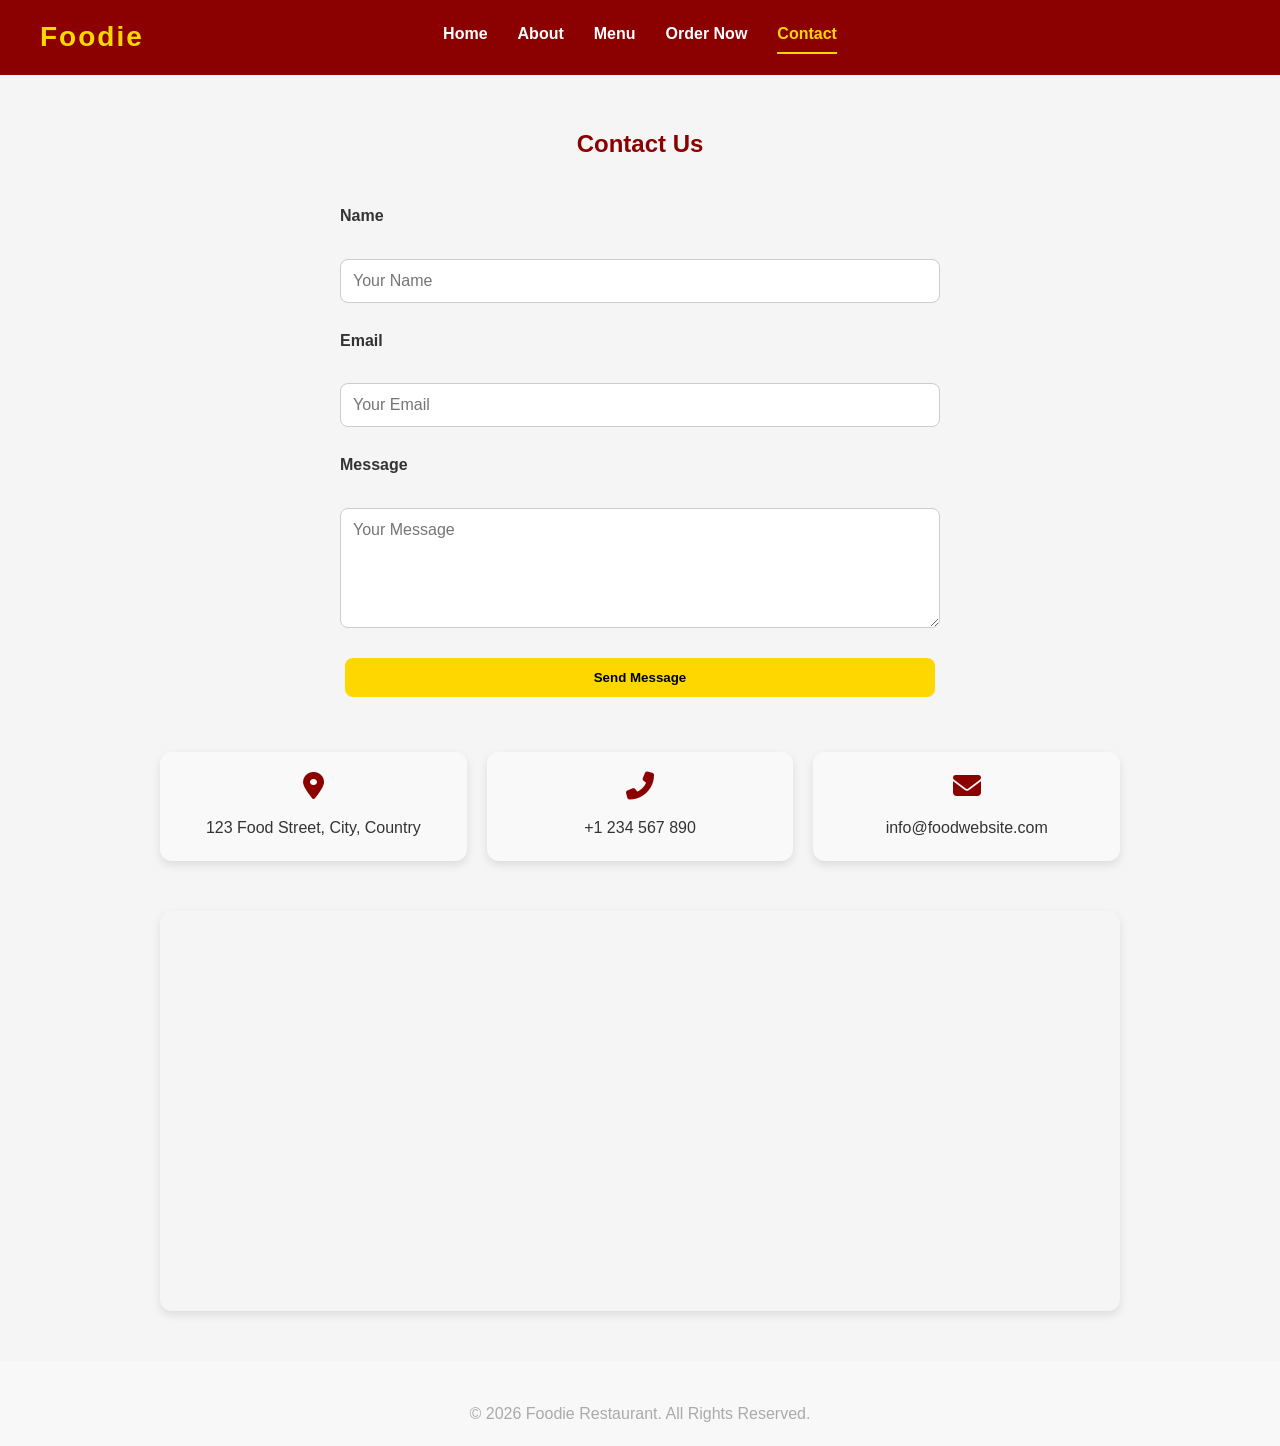
<file: contact.html>
<!DOCTYPE html>
<html lang="en">

<head>
  <meta charset="UTF-8">
  <meta name="viewport" content="width=device-width, initial-scale=1.0">
  <title>Contact Foodie</title>
  <link rel="stylesheet" href="Common.css">
  <link rel="stylesheet" href="https://cdnjs.cloudflare.com/ajax/libs/font-awesome/6.5.0/css/all.min.css">
  <style>
    /* =======================
       Page Layout
    ======================== */
    body {
      background: #f5f5f5;
      font-family: Arial, Helvetica, sans-serif;
      color: #333;
      line-height: 1.6;
    }

    section {
      max-width: 1000px;
      margin: 50px auto;
      padding: 0 20px;
    }

    h1 {
      text-align: center;
      margin-bottom: 40px;
      color: #8B0000;
    }

    /* =======================
       Contact Form
    ======================== */
    form {
      max-width: 600px;
      margin: 0 auto 50px auto;
      display: flex;
      flex-direction: column;
      gap: 15px;
    }

    form label {
      font-weight: bold;
      margin-bottom: 5px;
    }

    form input,
    form textarea {
      width: 100%;
      padding: 12px;
      border: 1px solid #ccc;
      border-radius: 8px;
      font-size: 16px;
    }

    form textarea {
      resize: vertical;
      min-height: 120px;
    }

    form button.btn {
      background: #FFD700;
      color: black;
      font-weight: bold;
      padding: 12px;
      border: none;
      border-radius: 8px;
      cursor: pointer;
      transition: 0.3s;
    }

    form button.btn:hover {
      background: #e63946;
      color: white;
    }

    #feedbackMessage {
      display: none;
      color: green;
      margin-top: 15px;
      font-weight: bold;
      text-align: center;
    }

    /* =======================
       Contact Details
    ======================== */
    .contact-details {
      display: flex;
      justify-content: space-around;
      flex-wrap: wrap;
      gap: 20px;
      margin-bottom: 50px;
    }

    .detail-box {
      flex: 1 1 250px;
      background: #f9f9f9;
      padding: 20px;
      border-radius: 12px;
      text-align: center;
      box-shadow: 0 4px 10px rgba(0, 0, 0, 0.1);
      transition: transform 0.3s;
    }

    .detail-box:hover {
      transform: translateY(-5px);
    }

    .detail-box i {
      font-size: 28px;
      color: #8B0000;
      margin-bottom: 10px;
    }

    .detail-box p {
      font-size: 16px;
      margin-top: 5px;
      color: #333;
    }

    /* =======================
       Google Map
    ======================== */
    .map-container {
      max-width: 1000px;
      margin: 0 auto 50px auto;
      height: 400px;
      border-radius: 12px;
      overflow: hidden;
      box-shadow: 0 4px 10px rgba(0, 0, 0, 0.1);
    }

    .map-container iframe {
      width: 100%;
      height: 100%;
      border: 0;
    }

    /* =======================
       Header & Navigation
    ======================== */
    header {
      background: #8B0000;
      display: flex;
      align-items: center;
      justify-content: space-between;
      padding: 15px 40px;
      position: sticky;
      top: 0;
      z-index: 1000;
    }

    .logo {
      font-size: 28px;
      font-weight: bold;
      color: #FFD700;
      letter-spacing: 2px;
      z-index: 2;
    }

    #nav-links {
      display: flex;
      gap: 30px;
    }

    nav a {
      color: white;
      text-decoration: none;
      font-weight: bold;
      transition: 0.3s;
    }

    nav a:hover,
    nav a.active {
      color: #FFD700;
      border-bottom: 2px solid #FFD700;
      padding-bottom: 5px;
    }

    .menu-toggle {
      display: none;
      font-size: 28px;
      color: white;
      cursor: pointer;
      z-index: 2;
    }

    /* =======================
       Footer
    ======================== */
    footer {
      text-align: center;
      padding: 20px 0;
      background-color: #f8f8f8;
      font-size: 16px;
    }

    /* =======================
       Responsive
    ======================== */
    @media (max-width: 768px) {
      #nav-links {
        flex-direction: column;
        display: none;
        background: #8B0000;
        width: 100%;
        text-align: center;
        position: absolute;
        top: 70px;
        left: 0;
      }

      #nav-links.show {
        display: flex;
      }

      .menu-toggle {
        display: block;
      }

      .contact-details {
        flex-direction: column;
        align-items: center;
      }

      form {
        width: 100%;
      }
    }
  </style>
</head>

<body>

  <!-- Header -->
  <header>
    <div class="logo">Foodie</div>
    <nav id="nav-links">
      <a href="index.html">Home</a>
      <a href="about.html">About</a>
      <a href="menu.html">Menu</a>
      <a href="order.html">Order Now</a>
      <a href="contact.html" class="active">Contact</a>
    </nav>
    <div class="menu-toggle" onclick="toggleMenu()">☰</div>
  </header>

  <!-- Contact Section -->
  <section>
    <h1>Contact Us</h1>

    <!-- Contact Form -->
    <form id="contactForm">
      <label for="name">Name</label>
      <input type="text" id="name" placeholder="Your Name" required>

      <label for="email">Email</label>
      <input type="email" id="email" placeholder="Your Email" required>

      <label for="message">Message</label>
      <textarea id="message" placeholder="Your Message" required></textarea>

      <button type="submit" class="btn">Send Message</button>

      <!-- Feedback Message -->
      <p id="feedbackMessage">Your message has been sent successfully! ✅</p>
    </form>

    <!-- Contact Details -->
    <div class="contact-details">
      <div class="detail-box">
        <i class="fas fa-map-marker-alt"></i>
        <p>123 Food Street, City, Country</p>
      </div>
      <div class="detail-box">
        <i class="fas fa-phone-alt"></i>
        <p>+1 234 567 890</p>
      </div>
      <div class="detail-box">
        <i class="fas fa-envelope"></i>
        <p>info@foodwebsite.com</p>
      </div>
    </div>

    <!-- Google Map -->
    <div class="map-container">
      <iframe
        src="https://www.google.com/maps/embed?pb=!1m18!1m12!1m3!1d3153.086290598849!2d-122.42067968468103!3d37.77851937975798!2m3!1f0!2f0!3f0!3m2!1i1024!2i768!4f13.1!3m3!1m2!1s0x8085808c0f8f0b0f%3A0x6a9a3b7a5f0e8c1!2s123%20Food%20Street!5e0!3m2!1sen!2sus!4v1679341234567!5m2!1sen!2sus"
        allowfullscreen="" loading="lazy" referrerpolicy="no-referrer-when-downgrade"></iframe>
    </div>
  </section>

  <!-- Footer -->
  <footer>
    <p class="footer-bottom">© 2026 Foodie Restaurant. All Rights Reserved.</p>
  </footer>

  <!-- Scripts -->
  <script>
    // Toggle mobile menu
    function toggleMenu() {
      const nav = document.getElementById("nav-links");
      nav.classList.toggle("show");
    }

    // Contact form feedback
    const contactForm = document.getElementById('contactForm');
    const feedbackMessage = document.getElementById('feedbackMessage');

    contactForm.addEventListener('submit', function (e) {
      e.preventDefault(); // prevent page reload

      // Show feedback
      feedbackMessage.style.display = 'block';

      // Reset form fields
      contactForm.reset();

      // Hide message after 5 seconds
      setTimeout(() => {
        feedbackMessage.style.display = 'none';
      }, 5000);
    });
  </script>
</body>

</html>
</file>
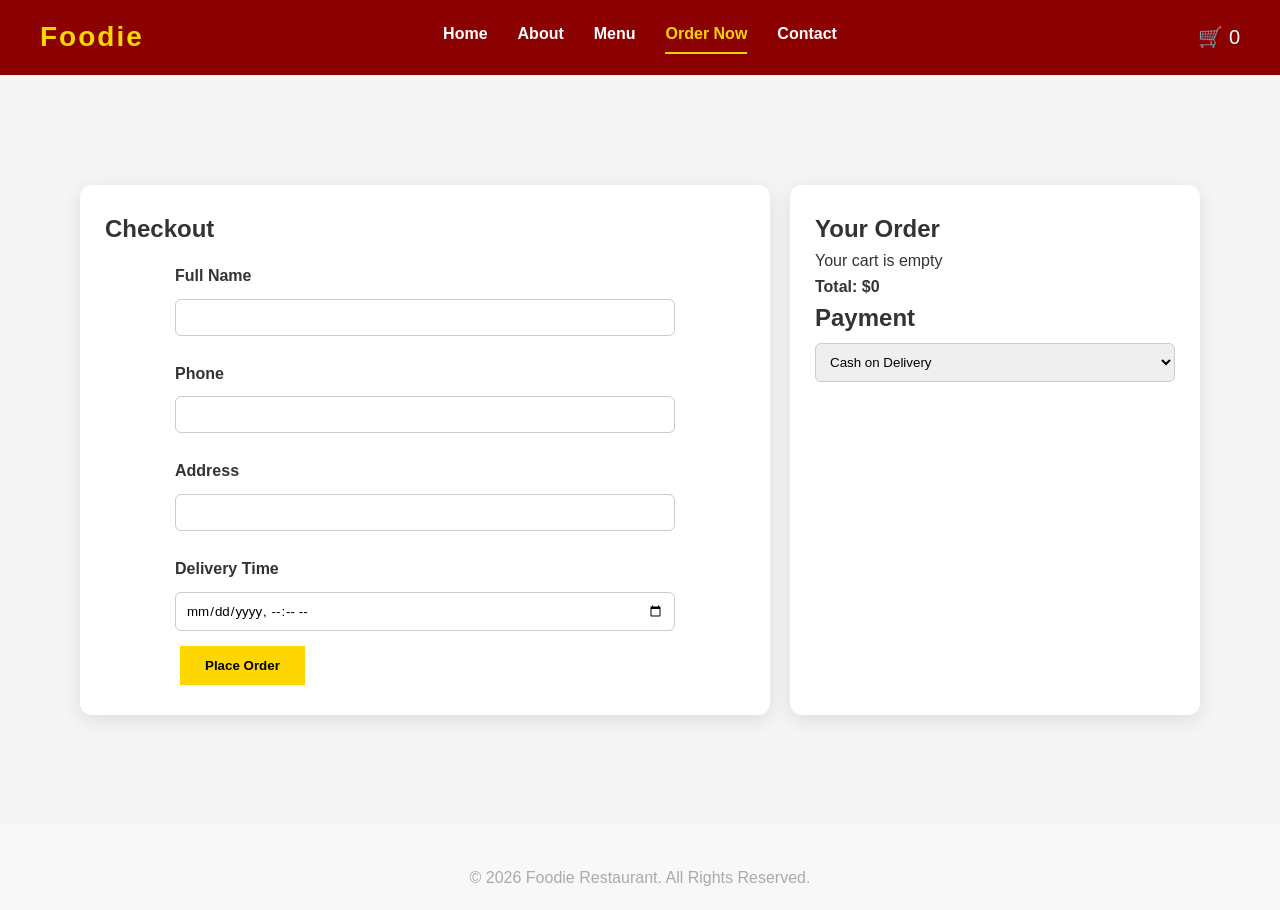
<file: order.html>
<!DOCTYPE html>
<html lang="en">
<head>
<meta charset="UTF-8">
<meta name="viewport" content="width=device-width, initial-scale=1.0">
<title>Checkout - Foodie</title>

<link rel="stylesheet" href="Common.css">

<style>

/* PAGE WRAPPER */
.order-page { background:#f5f5f5; }

/* LAYOUT */
#checkout-container{
display:flex;
flex-wrap:wrap;
max-width:1200px;
margin:40px auto;
gap:20px;
}

#checkout-form, #order-summary-panel{
background:#fff;
padding:25px;
border-radius:12px;
box-shadow:0 5px 20px rgba(0,0,0,0.1);
}

#checkout-form{ flex:1 1 60%; }
#order-summary-panel{ flex:1 1 35%; }

/* INPUTS */
label{ margin-top:15px; display:block; font-weight:bold; }

input, select{
width:100%;
padding:10px;
margin-top:5px;
border-radius:6px;
border:1px solid #ccc;
}

/* CART ITEMS */
.cart-item{
display:flex;
justify-content:space-between;
margin:10px 0;
}

/* CARD FIELDS */
#card-fields{ display:none; }

/* TOAST */
#toast{
position:fixed;
bottom:20px;
right:20px;
background:#333;
color:#fff;
padding:15px 20px;
border-radius:8px;
opacity:0;
transition:0.4s;
}

#toast.show{ opacity:1; }

/* SUCCESS SCREEN */
#success-screen{
display:none;
text-align:center;
padding:80px 20px;
}

#success-screen h1{
color:green;
margin-bottom:20px;
}

/* MOBILE */
@media(max-width:900px){
#checkout-container{ flex-direction:column; }
}

/* Center the footer text */
    footer {
      text-align: center;
      padding: 20px 0;
      background-color: #f8f8f8;
      font-size: 16px;
    }

</style>

</head>

<body>

<div class="order-page">

<!-- HEADER -->
<header>
<div class="logo">Foodie</div>

<nav id="nav-links">
<a href="index.html">Home</a>
<a href="about.html">About</a>
<a href="menu.html">Menu</a>
<a href="order.html" class="active">Order Now</a>
<a href="contact.html">Contact</a>
</nav>

<div class="cart-icon" onclick="openCart()">
🛒 <span id="cart-count">0</span>
</div>

<div class="menu-toggle" onclick="toggleMenu()">☰</div>
</header>


<!-- CHECKOUT -->
<section id="checkout-container">

<div id="checkout-form">

<h1>Checkout</h1>

<form onsubmit="placeOrder(event)">

<label>Full Name</label>
<input type="text" required>

<label>Phone</label>
<input type="text" required>

<label>Address</label>
<input type="text" required>

<label>Delivery Time</label>
<input type="datetime-local" required>

<button class="btn">Place Order</button>

</form>

</div>


<div id="order-summary-panel">

<h2>Your Order</h2>
<div id="checkout-items"></div>
<strong>Total: $<span id="checkout-total">0</span></strong>

<h2>Payment</h2>

<select id="payment-method" onchange="toggleCard()">
<option value="cod">Cash on Delivery</option>
<option value="card">Card</option>
</select>

<div id="card-fields">

<label>Card Number</label>
<input type="text" id="card-number" placeholder="1234 5678 9012 3456">

<label>Expiry</label>
<input type="text" id="expiry" placeholder="MM/YY">

<label>CVV</label>
<input type="text" id="cvv" placeholder="123">

</div>

</div>

</section>


<!-- SUCCESS SCREEN -->
<div id="success-screen">
<h1>🎉 Order Successful!</h1>
<p>Your food is on the way 🚀</p>
<a href="index.html" class="btn">Back to Home</a>
</div>


<!-- CART -->
<div id="cart">
<h2>Your Cart</h2>
<ul id="cart-items"></ul>
<p><strong>Total: $<span id="cart-total">0</span></strong></p>
<button class="btn" onclick="closeCart()">Close</button>
</div>

<!-- TOAST -->
<div id="toast"></div>

</div>

<!-- Footer -->
  <footer>
    <p class="footer-bottom">© 2026 Foodie Restaurant. All Rights Reserved.</p>
  </footer>

<script>

/* TOAST */
function showToast(msg){
let toast=document.getElementById("toast");
toast.innerText=msg;
toast.classList.add("show");
setTimeout(()=>toast.classList.remove("show"),3000);
}

/* CART */
let cart = JSON.parse(localStorage.getItem("cart")) || [];

function loadCheckout(){

let container=document.getElementById("checkout-items");
container.innerHTML="";
let total=0;

if(cart.length===0){
container.innerHTML="Your cart is empty";
}

cart.forEach((item,i)=>{

container.innerHTML += `
<div class="cart-item">
<div>${item.name} ($${item.price}) x ${item.quantity}</div>
<div>
<button onclick="increaseQty(${i})">+</button>
<button onclick="decreaseQty(${i})">-</button>
</div>
</div>
`;

total += item.price * item.quantity;

});

document.getElementById("checkout-total").innerText=total;
}

/* UPDATE CART */
function updateCart(){

let list=document.getElementById("cart-items");
list.innerHTML="";
let total=0;

cart.forEach((item,i)=>{

list.innerHTML += `
<li>
${item.name} - $${item.price}
<br>Qty: ${item.quantity}
<button onclick="increaseQty(${i})">+</button>
<button onclick="decreaseQty(${i})">-</button>
</li>
`;

total += item.price * item.quantity;

});

document.getElementById("cart-total").innerText=total;
document.getElementById("cart-count").innerText=cart.length;

localStorage.setItem("cart",JSON.stringify(cart));
loadCheckout();
}

function increaseQty(i){ cart[i].quantity++; updateCart(); }
function decreaseQty(i){
cart[i].quantity>1 ? cart[i].quantity-- : cart.splice(i,1);
updateCart();
}

/* CART UI */
function openCart(){ document.getElementById("cart").style.right="0"; }
function closeCart(){ document.getElementById("cart").style.right="-350px"; }

/* MENU */
function toggleMenu(){
document.getElementById("nav-links").classList.toggle("show");
}

/* CARD TOGGLE */
function toggleCard(){
let method=document.getElementById("payment-method").value;
document.getElementById("card-fields").style.display =
method==="card" ? "block" : "none";
}

/* CARD AUTO FORMAT */
document.getElementById("card-number").addEventListener("input", function(e){
let val=e.target.value.replace(/\D/g,'').substring(0,16);
e.target.value = val.replace(/(.{4})/g,'$1 ').trim();
});

/* ORDER */
function placeOrder(e){

e.preventDefault();

if(cart.length===0){
showToast("Cart is empty!");
return;
}

let method=document.getElementById("payment-method").value;

if(method==="card"){

let card=document.getElementById("card-number").value.trim();
let exp=document.getElementById("expiry").value.trim();
let cvv=document.getElementById("cvv").value.trim();

if(!card || !exp || !cvv){
showToast("Fill card details!");
return;
}

if(card.replace(/\s/g,'').length<12){
showToast("Invalid card!");
return;
}

}

/* SUCCESS */
cart=[];
localStorage.removeItem("cart");

updateCart();
document.getElementById("checkout-container").style.display="none";
document.getElementById("success-screen").style.display="block";

}

/* INIT */
window.onload=function(){
updateCart();
loadCheckout();
};

</script>

</body>
</html>
</file>
<file: Common.css>
/* =======================================
   GLOBAL STYLES
======================================= */
* {
  margin: 0;
  padding: 0;
  box-sizing: border-box;
  font-family: Arial, Helvetica, sans-serif;
}

body {
  background: #f5f5f5;
  color: #333;
  line-height: 1.6;
}

html{
  scroll-behavior:smooth;
}

/* =======================================
   HEADER
======================================= */
header {
  background: #8B0000;
  display: flex;
  align-items: center;
  justify-content: space-between;
  padding: 15px 40px;
  position: sticky;
  top: 0;
  z-index: 1000;
}

.logo {
  font-size: 28px;
  font-weight: bold;
  color: #FFD700;
  letter-spacing: 2px;
  z-index: 2;
}

/* =======================================
   NAVIGATION (CENTERED)
======================================= */
#nav-links {
  position: absolute;
  left: 50%;
  transform: translateX(-50%);
  display: flex;
  gap: 30px;
}

nav a {
  color: white;
  text-decoration: none;
  font-weight: bold;
  transition: 0.3s;
}

nav a:hover {
  color: #FFD700;
}

nav a.active{
  color:#FFD700;
  border-bottom:2px solid #FFD700;
  padding-bottom:5px;
}

/* Cart */
.cart-icon{
  color:white;
  font-size:20px;
  cursor:pointer;
  margin-left:20px;
  z-index:2;
}

/* Menu Toggle */
.menu-toggle{
  display:none;
  font-size:28px;
  color:white;
  cursor:pointer;
  z-index:2;
}

/* =======================================
   HERO SECTION
======================================= */
.hero {
  height: 500px;
  background: url("https://images.unsplash.com/photo-1504674900247-0877df9cc836") center/cover no-repeat;
  display: flex;
  align-items: center;
  justify-content: center;
  text-align: center;
}

.hero-overlay {
  background: rgba(0, 0, 0, 0.5);
  padding: 60px;
  border-radius: 10px;
  color: white;
}

.hero h1 {
  font-size: 48px;
  margin-bottom: 15px;
}

.hero p {
  font-size: 20px;
  margin-bottom: 20px;
}

/* =======================================
   BUTTONS
======================================= */
.btn {
  display: inline-block;
  padding: 12px 25px;
  background: #FFD700;
  color: black;
  font-weight: bold;
  text-decoration: none;
  margin: 5px;
  transition: 0.3s;
  border:none;
  cursor:pointer;
}

.btn:hover {
  background: #e63946;
  color: white;
}

/* =======================================
   SECTIONS
======================================= */
section {
  padding: 70px 40px;
}

/* =======================================
   CARDS (CLEANED)
======================================= */
.card-container {
  display: grid;
  grid-template-columns: repeat(3, 1fr);
  gap: 30px;
  margin-top: 30px;
}

.card {
  background: white;
  border-radius: 10px;
  overflow: hidden;
  box-shadow: 0 4px 10px rgba(0, 0, 0, 0.1);
  cursor:pointer;
  transition: transform 0.3s, box-shadow 0.3s;
  animation:fadeUp 1s ease;
}

.card:hover {
  transform: translateY(-10px);
  box-shadow:0 10px 25px rgba(0,0,0,0.2);
}

.card img {
  width: 100%;
  height: 220px;
  object-fit: cover;
  transition: transform 0.4s ease;
}

.card:hover img{
  transform: scale(1.1);
}

.card-content {
  padding: 15px;
}

/* =======================================
   WHY CHOOSE US
======================================= */
#why-choose-us {
  background-color: #f9f9f9;
  text-align: center;
}

.choose-us-cards {
  display: flex;
  justify-content: center;
  gap: 30px;
  flex-wrap: wrap;
}

.choose-us-cards .card {
  width: 250px;
  padding: 20px;
}

.choose-icon{
  font-size:50px;
  color:#ff6b6b;
  margin-bottom:15px;
}

/* =======================================
   TESTIMONIALS
======================================= */
#testimonials {
  background: #f9f9f9;
  text-align: center;
}

.testimonial-cards {
  display: flex;
  justify-content: center;
  gap: 20px;
  flex-wrap: wrap;
}

.testimonial-card {
  background: white;
  padding: 20px;
  border-radius: 12px;
  width: 250px;
}

.stars {
  color: gold;
}

/* =======================================
   FOOTER
======================================= */
#footer {
  background: #333;
  color: white;
  text-align: center;
  padding: 40px 20px;
}

.footer-info {
  display: flex;
  justify-content: space-around;
  flex-wrap: wrap;
}

.footer-bottom {
  margin-top: 20px;
  color: #aaa;
}

/* =======================================
   ABOUT PAGE
======================================= */
.about-story, .mission-vision, .meet-team, .restaurant-env {
  max-width: 1000px;
  margin: 50px auto;
  padding: 0 20px;
}

.mission-grid {
  display: flex;
  gap: 30px;
  flex-wrap: wrap;
}

/* =======================================
   SLIDER FIXED - full image inside slider
======================================= */
.env-slider {
  max-width: 600px;         /* modest slider width */
  margin: 30px auto;
  overflow: hidden;
  border-radius: 12px;
  position: relative;       /* for slide buttons */
}

.slides {
  display: flex;
  transition: transform 0.5s ease-in-out;
  width: 100%;
}

.slides img {
  width: 100%;
  height: 350px;            /* smaller, controlled slider height */
  object-fit: cover;        /* image fills slider area fully */
  flex-shrink: 0;           /* prevent shrinking */
}

/* Slide buttons */
.slide-btn {
  position: absolute;
  top: 50%;
  transform: translateY(-50%);
  background-color: rgba(0,0,0,0.5);
  color: #fff;
  border: none;
  font-size: 2rem;
  padding: 10px;
  cursor: pointer;
  z-index: 2;
  border-radius: 50%;
  transition: background 0.3s;
}

.slide-btn:hover {
  background-color: rgba(0,0,0,0.8);
}

.slide-btn.prev {
  left: 10px;
}

.slide-btn.next {
  right: 10px;
}

/* Responsive slider */
@media (max-width: 768px) {
  .slides img {
    height: 250px;          /* smaller height on mobile */
  }

  .slide-btn {
    font-size: 1.5rem;
    padding: 8px;
  }
}

/* =======================================
   CART
======================================= */
#cart{
  position:fixed;
  top:0;
  right:-350px;
  width:300px;
  height:100%;
  background:white;
  box-shadow:-5px 0 15px rgba(0,0,0,0.2);
  padding:20px;
  transition:0.4s;
  z-index:2000;
}

/* =======================================
   FORM
======================================= */
form {
  max-width:500px;
  margin:auto;
}

form input, form textarea {
  width:100%;
  padding:10px;
  margin:10px 0;
}

/* =======================================
   ANIMATION
======================================= */
@keyframes fadeUp{
  from{
    opacity:0;
    transform:translateY(40px);
  }
  to{
    opacity:1;
    transform:translateY(0);
  }
}

/* =======================================
   MOBILE
======================================= */
@media(max-width:768px){

#nav-links{
  position:absolute;
  top:70px;
  left:0;
  transform:none;
  width:100%;
  background:#8B0000;
  display:none;
  flex-direction:column;
  text-align:center;
}

#nav-links.show{
  display:flex;
}

.menu-toggle{
  display:block;
}

.card-container{
  grid-template-columns:1fr;
}

}
</file>
